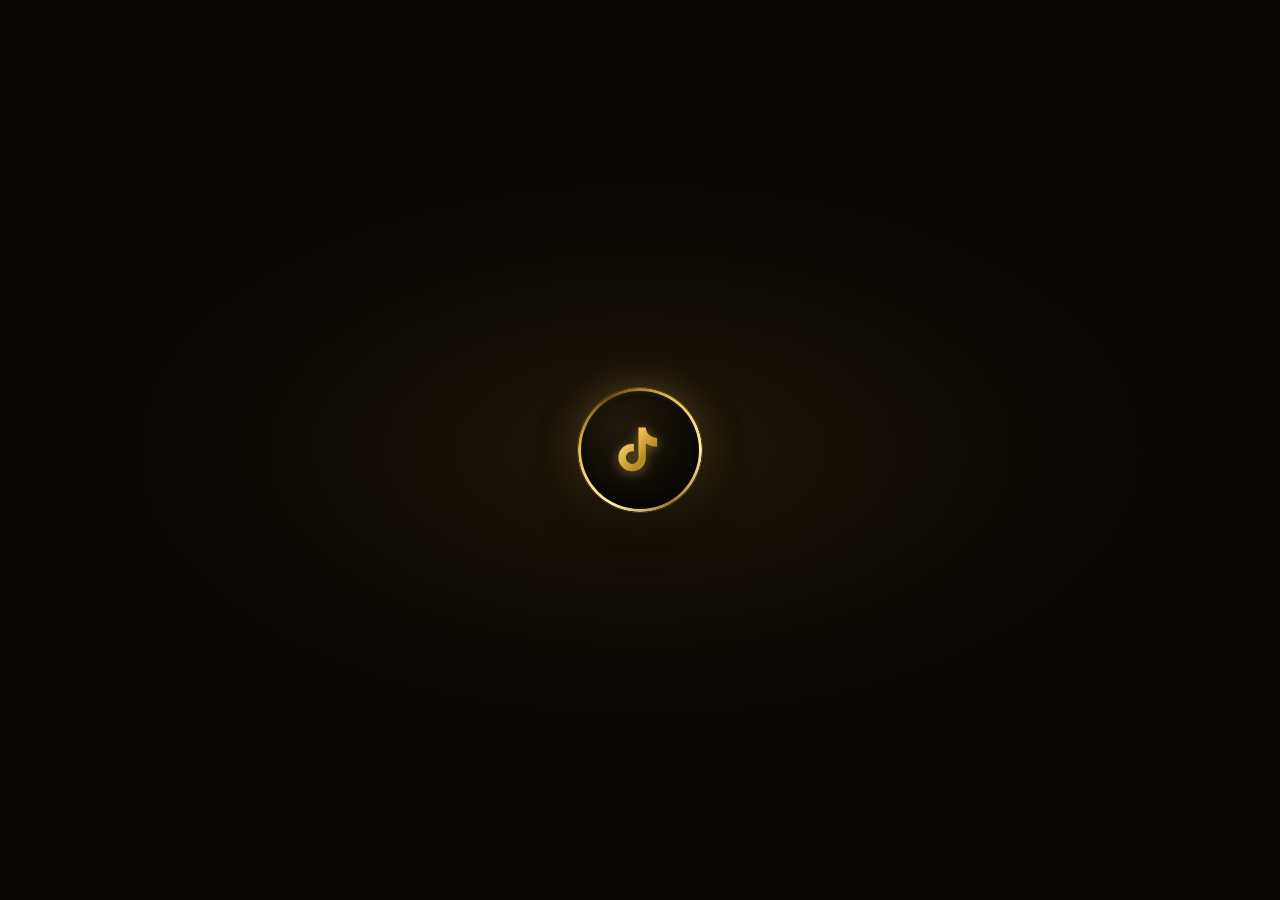
<file: index.html>
<!DOCTYPE html>
<html lang="ar" dir="rtl">
<head>
<meta charset="UTF-8">
<meta name="viewport" content="width=device-width, initial-scale=1, viewport-fit=cover">
<title>تيك توك | jnk.z9</title>
<style>
  :root {
    --bg: #070605;
    --gold-1: #fff0b0;
    --gold-2: #e6bc4d;
    --gold-3: #a8791e;
    --gold-4: #6b4a0e;
    --glow: rgba(230, 188, 77, .35);
    color-scheme: dark;
    box-sizing: border-box;
    padding-top: env(safe-area-inset-top, 0px);
    padding-bottom: env(safe-area-inset-bottom, 0px);
  }
  *, *::before, *::after { box-sizing: border-box; }
  html, body { height: 100%; margin: 0; }
  body {
    background:
      radial-gradient(60% 45% at 50% 50%, #1d1508 0%, rgba(29,21,8,0) 70%),
      var(--bg);
    display: grid;
    place-items: center;
  }

  .gold-btn {
    position: relative;
    width: 124px;
    height: 124px;
    border-radius: 50%;
    display: grid;
    place-items: center;
    cursor: pointer;
    text-decoration: none;
    isolation: isolate;
    background: radial-gradient(circle at 35% 30%, #1f180b 0%, #0b0905 70%);
    box-shadow:
      0 0 0 1px rgba(255, 240, 176, .15),
      0 18px 40px rgba(0, 0, 0, .7),
      0 0 38px var(--glow),
      inset 0 2px 6px rgba(255, 240, 176, .12),
      inset 0 -10px 18px rgba(0, 0, 0, .6);
    transition: transform .25s cubic-bezier(.2,.8,.2,1), box-shadow .25s ease;
    -webkit-tap-highlight-color: transparent;
    animation: breathe 4.5s ease-in-out infinite;
  }

  /* gold metallic ring */
  .gold-btn::before {
    content: "";
    position: absolute;
    inset: 0;
    border-radius: 50%;
    padding: 3px;
    background: conic-gradient(from 210deg,
      var(--gold-1), var(--gold-2), var(--gold-4), var(--gold-2),
      var(--gold-1), var(--gold-3), var(--gold-1));
    -webkit-mask: linear-gradient(#000 0 0) content-box, linear-gradient(#000 0 0);
    -webkit-mask-composite: xor;
            mask: linear-gradient(#000 0 0) content-box exclude, linear-gradient(#000 0 0);
            mask-composite: exclude;
    z-index: 1;
  }

  /* light sweep */
  .gold-btn::after {
    content: "";
    position: absolute;
    inset: 0;
    border-radius: 50%;
    background: linear-gradient(115deg, transparent 38%, rgba(255,240,176,.35) 50%, transparent 62%);
    background-size: 250% 100%;
    background-position: 130% 0;
    transition: background-position .9s ease;
    z-index: 2;
    pointer-events: none;
  }
  .gold-btn:hover::after { background-position: -30% 0; }

  .gold-btn:hover {
    transform: scale(1.06);
    box-shadow:
      0 0 0 1px rgba(255, 240, 176, .25),
      0 22px 46px rgba(0, 0, 0, .75),
      0 0 60px rgba(230, 188, 77, .55),
      inset 0 2px 6px rgba(255, 240, 176, .18),
      inset 0 -10px 18px rgba(0, 0, 0, .6);
  }
  .gold-btn:active { transform: scale(.96); }
  .gold-btn:focus-visible { outline: 2px solid var(--gold-1); outline-offset: 6px; }

  .gold-btn svg {
    position: relative;
    z-index: 3;
    width: 54px;
    height: 54px;
    filter: drop-shadow(0 2px 6px rgba(230, 188, 77, .45));
  }

  @keyframes breathe {
    0%, 100% { box-shadow:
      0 0 0 1px rgba(255,240,176,.15), 0 18px 40px rgba(0,0,0,.7), 0 0 30px rgba(230,188,77,.25),
      inset 0 2px 6px rgba(255,240,176,.12), inset 0 -10px 18px rgba(0,0,0,.6); }
    50% { box-shadow:
      0 0 0 1px rgba(255,240,176,.2), 0 18px 40px rgba(0,0,0,.7), 0 0 52px rgba(230,188,77,.45),
      inset 0 2px 6px rgba(255,240,176,.12), inset 0 -10px 18px rgba(0,0,0,.6); }
  }
  @media (prefers-reduced-motion: reduce) {
    .gold-btn { animation: none; transition: none; }
    .gold-btn::after { transition: none; }
  }
</style>
</head>
<body>
  <a id="tiktokBtn" class="gold-btn" href="https://www.tiktok.com/@jnk.z9"
     target="_blank" rel="noopener noreferrer" aria-label="افتح حسابي على تيك توك">
    <svg viewBox="0 0 24 24" aria-hidden="true">
      <defs>
        <linearGradient id="gold" x1="0" y1="0" x2="1" y2="1">
          <stop offset="0" stop-color="#fff0b0"/>
          <stop offset=".35" stop-color="#e6bc4d"/>
          <stop offset=".7" stop-color="#b8861f"/>
          <stop offset="1" stop-color="#f2d67a"/>
        </linearGradient>
      </defs>
      <path fill="url(#gold)" d="M19.6 6.7a5.2 5.2 0 0 1-3.2-1.1A5.2 5.2 0 0 1 14.6 2h-3.3v13.4a2.8 2.8 0 1 1-2-2.7V9.3a6.1 6.1 0 1 0 5.3 6.1V9a8.4 8.4 0 0 0 5 1.6V6.7z"/>
    </svg>
  </a>

<script>
  (function () {
    var btn = document.getElementById("tiktokBtn");
    var url = "https://www.tiktok.com/@jnk.z9";
    btn.addEventListener("click", function (e) {
      e.preventDefault();
      var w = window.open(url, "_blank", "noopener,noreferrer");
      if (!w) { window.location.href = url; }
    });
  })();
</script>
</body>
</html>
</file>
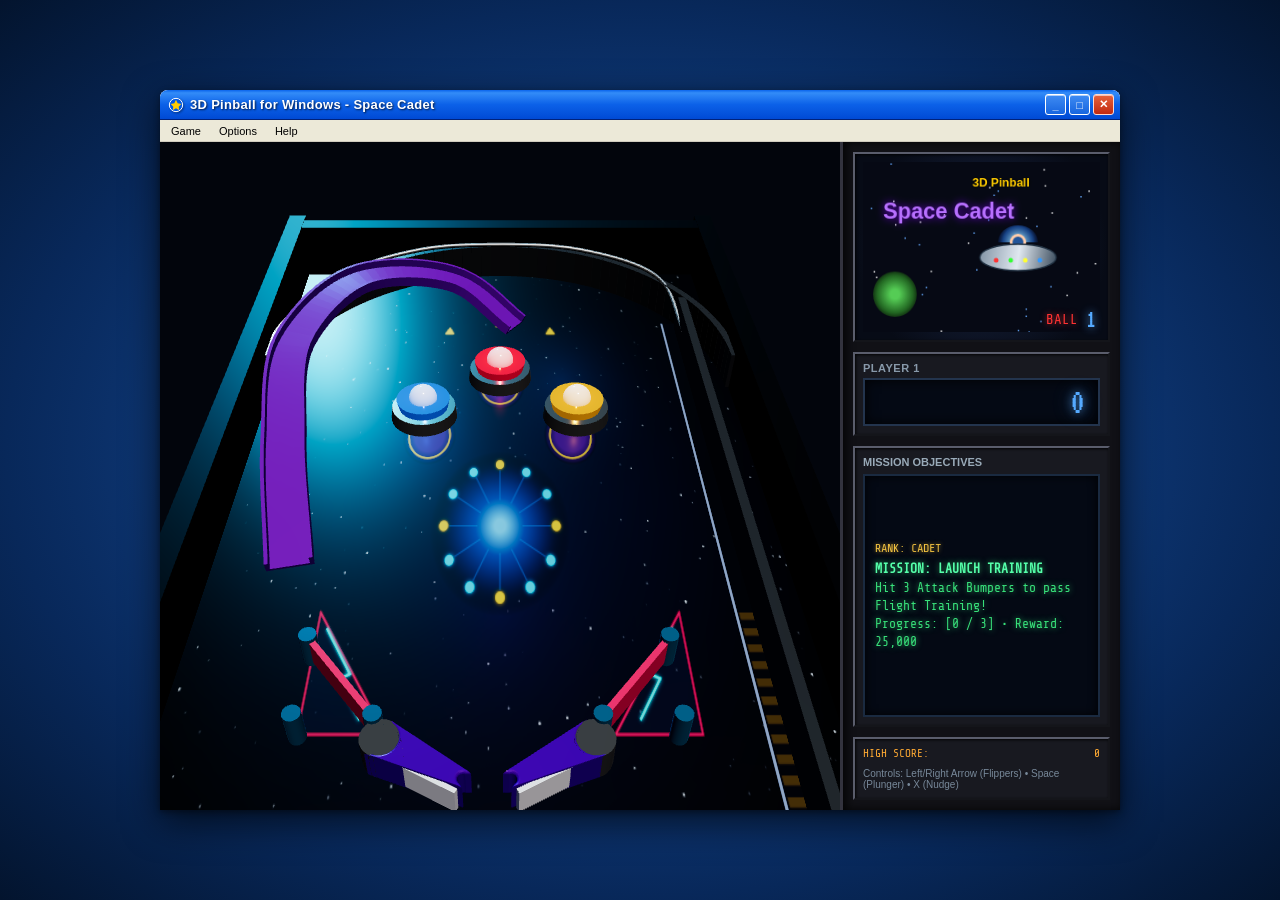
<file: pinball/index.html>
<!DOCTYPE html>
<html lang="en">
<head>
  <meta charset="UTF-8" />
  <meta name="viewport" content="width=device-width, initial-scale=1.0, maximum-scale=1.0, user-scalable=no, viewport-fit=cover" />
  <title>3D Pinball for Windows - Space Cadet</title>
  <link rel="icon" type="image/svg+xml" href="data:image/svg+xml,<svg xmlns='http://www.w3.org/2000/svg' viewBox='0 0 100 100'><circle cx='50' cy='50' r='45' fill='%230058e6'/><polygon points='30,70 50,20 70,70' fill='%23ffcc00'/></svg>" />
  <script type="module" crossorigin src="./assets/index-Cnq-umZ6.js"></script>
  <link rel="stylesheet" crossorigin href="./assets/index-BjtyupBF.css">
</head>
<body>
  <div id="app" class="xp-window">
    <!-- WINDOWS XP TITLEBAR -->
    <header class="xp-titlebar">
      <div class="xp-title-left">
        <svg class="xp-icon" viewBox="0 0 24 24" fill="none" xmlns="http://www.w3.org/2000/svg">
          <circle cx="12" cy="12" r="10" fill="#0058e6" stroke="#fff" stroke-width="1.5"/>
          <path d="M12 4L14.5 9.5L20 10.5L16 14.5L17 20L12 17L7 20L8 14.5L4 10.5L9.5 9.5L12 4Z" fill="#ffcc00"/>
        </svg>
        <span class="xp-title-text">3D Pinball for Windows - Space Cadet</span>
      </div>
      <div class="xp-controls">
        <button id="xp-btn-min" class="xp-btn-ctrl" title="Minimize">_</button>
        <button id="xp-btn-max" class="xp-btn-ctrl" title="Maximize">□</button>
        <button id="xp-btn-close" class="xp-btn-ctrl close" title="Close">✕</button>
      </div>
    </header>

    <!-- MENUBAR -->
    <nav class="xp-menubar">
      <div class="xp-menu-item">
        <span>Game</span>
        <div class="xp-dropdown">
          <div id="menu-new-game" class="xp-dropdown-item">New Game <span>F2</span></div>
          <div id="menu-pause" class="xp-dropdown-item">Pause / Resume <span>F3</span></div>
          <div class="xp-dropdown-divider"></div>
          <div id="menu-high-scores" class="xp-dropdown-item">High Scores...</div>
          <div class="xp-dropdown-divider"></div>
          <div class="xp-dropdown-item" onclick="window.close()">Exit</div>
        </div>
      </div>
      <div class="xp-menu-item">
        <span>Options</span>
        <div class="xp-dropdown">
          <div id="menu-sound" class="xp-dropdown-item">Sound FX: ON <span>Ctrl+S</span></div>
          <div class="xp-dropdown-item" onclick="document.documentElement.requestFullscreen()">Full Screen <span>F11</span></div>
        </div>
      </div>
      <div class="xp-menu-item">
        <span>Help</span>
        <div class="xp-dropdown">
          <div id="menu-about" class="xp-dropdown-item">About 3D Pinball</div>
        </div>
      </div>
    </nav>

    <!-- GAME PLAYFIELD & SIDE PANEL -->
    <main class="game-viewport">
      <!-- 3D TABLE CONTAINER -->
      <div id="table-container" class="table-container">
        <!-- Canvas generated by Three.js -->
      </div>

      <!-- SIDE PANEL (SCORE & ASTRONAUT DISPLAY) -->
      <aside id="side-panel" class="side-panel">
        <!-- Rendered by SidePanel.ts -->
      </aside>

      <!-- TOUCH CONTROLS (ON-SCREEN BUTTONS FOR TOUCH / MOBILE) -->
      <div class="touch-controls">
        <button id="touch-left" class="touch-btn touch-flipper-left">◀ FLIP</button>
        <button id="touch-right" class="touch-btn touch-flipper-right">FLIP ▶</button>
        <button id="touch-plunger" class="touch-btn touch-plunger">🚀 LAUNCH</button>
        <button id="touch-nudge" class="touch-btn touch-nudge">⚡ NUDGE</button>
      </div>
    </main>

    <!-- MODAL: GAME OVER -->
    <div id="game-over-modal" class="xp-modal-overlay">
      <div class="xp-dialog">
        <div class="xp-dialog-header">Game Over</div>
        <div class="xp-dialog-body">
          <p>Your space patrol mission has concluded!</p>
          <div id="game-over-high-note" style="color: #008800; font-weight: bold; font-size: 11px;"></div>
          <div>Final Score:</div>
          <div id="final-score-val" class="xp-dialog-score">0</div>
          <div class="xp-dialog-actions">
            <button id="btn-play-again" class="xp-btn primary">Play Again (F2)</button>
            <button class="xp-btn btn-close-modal">Close</button>
          </div>
        </div>
      </div>
    </div>

    <!-- MODAL: HIGH SCORES -->
    <div id="high-score-modal" class="xp-modal-overlay">
      <div class="xp-dialog">
        <div class="xp-dialog-header">3D Pinball High Scores</div>
        <div class="xp-dialog-body">
          <div style="font-family: 'Share Tech Mono', monospace; font-size: 13px; text-align: left; background: #fff; padding: 10px; border: 1px solid #7f9db9;">
            <div style="display:flex; justify-content:space-between; margin-bottom: 6px; font-weight: bold;">
              <span>Rank & Name</span>
              <span>Score</span>
            </div>
            <div style="display:flex; justify-content:space-between; color: #0055cc;">
              <span>1. Cadet (You)</span>
              <span id="modal-high-val">0</span>
            </div>
            <div style="display:flex; justify-content:space-between; color: #666;">
              <span>2. Commander Maxis</span>
              <span>500,000</span>
            </div>
            <div style="display:flex; justify-content:space-between; color: #666;">
              <span>3. Ensign Nova</span>
              <span>250,000</span>
            </div>
          </div>
          <div class="xp-dialog-actions">
            <button class="xp-btn primary btn-close-modal">OK</button>
          </div>
        </div>
      </div>
    </div>

    <!-- MODAL: ABOUT -->
    <div id="about-modal" class="xp-modal-overlay">
      <div class="xp-dialog">
        <div class="xp-dialog-header">About 3D Pinball - Space Cadet</div>
        <div class="xp-dialog-body">
          <div style="font-weight: bold; font-size: 14px; color: #003399;">3D Pinball for Windows - Space Cadet</div>
          <p style="font-size: 11px; color: #333; line-height: 1.5;">
            Web recreation built with Three.js & real-time continuous physics.<br>
            Faithfully reproducing the classic Windows XP Space Cadet experience with authentic table artwork, 3D mechanical elements, responsive flippers, attack bumpers, and dot-matrix displays.
          </p>
          <div class="xp-dialog-actions">
            <button class="xp-btn primary btn-close-modal">OK</button>
          </div>
        </div>
      </div>
    </div>
  </div>

</body>
</html>
</file>
<file: pinball/assets/index-BjtyupBF.css>
@import"https://fonts.googleapis.com/css2?family=VT323&family=Press+Start+2P&family=Share+Tech+Mono&display=swap";:root{--xp-blue-dark: #00227b;--xp-blue-mid: #0a246a;--xp-blue-light: #2c7bf6;--xp-blue-grad-start: #0058e6;--xp-blue-grad-mid: #3a93ff;--xp-blue-grad-end: #0054e3;--xp-gray-light: #ece9d8;--xp-gray-btn: #f5f4ea;--xp-gray-border: #7f9db9;--xp-gray-shadow: #808080;--xp-window-bg: #ece9d8;--dot-matrix-green: #38e07a;--dot-matrix-blue: #55aaff;--dot-matrix-bg: #040914}*{box-sizing:border-box;margin:0;padding:0;user-select:none;-webkit-user-select:none}html,body{width:100%;height:100%;overflow:hidden;background-color:#004e98;background-image:radial-gradient(ellipse at center,#1b5bb5,#08285a 70%,#03142e);font-family:Tahoma,Segoe UI,Arial,sans-serif;display:flex;align-items:center;justify-content:center}.xp-window{width:min(960px,98vw);height:min(720px,98vh);background:var(--xp-window-bg);border-radius:8px 8px 0 0;box-shadow:0 12px 36px #000000a6,0 2px 6px #0006,inset 0 1px #fffc,inset 0 0 0 1px #0058e6;display:flex;flex-direction:column;overflow:hidden;position:relative}.xp-titlebar{height:30px;background:linear-gradient(180deg,#0a64ec,#338cf8 10%,#0c61e8 50%,#004ad4);display:flex;align-items:center;justify-content:space-between;padding:0 6px 0 8px;border-radius:7px 7px 0 0;border-bottom:1px solid #00227b;cursor:grab}.xp-title-left{display:flex;align-items:center;gap:6px}.xp-icon{width:16px;height:16px;filter:drop-shadow(1px 1px 1px rgba(0,0,0,.4))}.xp-title-text{color:#fff;font-weight:700;font-size:13px;letter-spacing:.3px;text-shadow:1px 1px 2px rgba(0,0,0,.7)}.xp-controls{display:flex;gap:3px}.xp-btn-ctrl{width:21px;height:21px;border:1px solid #ffffff;border-radius:3px;display:flex;align-items:center;justify-content:center;font-size:11px;font-weight:700;color:#fff;background:linear-gradient(180deg,#3f8cf3,#1765df);cursor:pointer;box-shadow:inset 0 1px #fff9;transition:filter .1s}.xp-btn-ctrl:hover{filter:brightness(1.15)}.xp-btn-ctrl.close{background:linear-gradient(180deg,#e7633c,#c12910);border-color:#ffd8d0}.xp-menubar{height:22px;background:var(--xp-window-bg);border-bottom:1px solid #d0ccbe;display:flex;align-items:center;padding:0 4px;font-size:11px;gap:4px;position:relative;z-index:100}.xp-menu-item{padding:2px 7px;cursor:pointer;color:#000;position:relative;border-radius:2px}.xp-menu-item:hover,.xp-menu-item.active{background:#316ac5;color:#fff}.xp-dropdown{position:absolute;top:100%;left:0;background:#fff;border:1px solid #7f9db9;box-shadow:2px 4px 10px #0000004d;display:none;flex-direction:column;min-width:170px;z-index:200;padding:2px}.xp-dropdown.show{display:flex}.xp-dropdown-item{padding:4px 12px;font-size:11px;color:#000;cursor:pointer;display:flex;justify-content:space-between}.xp-dropdown-item:hover{background:#316ac5;color:#fff}.xp-dropdown-divider{height:1px;background:#e0ded0;margin:2px 0}.game-viewport{flex:1;background:#000;display:flex;position:relative;overflow:hidden}.table-container{flex:1;height:100%;position:relative;background:#000;display:flex;align-items:center;justify-content:center;cursor:default}#pinball-canvas{width:100%!important;height:100%!important;display:block;outline:none}.side-panel{width:280px;height:100%;background:#111116;border-left:3px solid #33333e;box-shadow:inset 3px 0 10px #000c;display:flex;flex-direction:column;padding:10px;gap:10px;color:#fff;z-index:10}.beveled-box{background:#181920;border-top:2px solid #5a5d6c;border-left:2px solid #5a5d6c;border-right:2px solid #14151a;border-bottom:2px solid #14151a;box-shadow:inset 1px 1px 3px #000000e6;padding:8px;position:relative}.mascot-box{display:flex;flex-direction:column;align-items:center;justify-content:center;height:190px;background:radial-gradient(circle at center,#1b2848,#070b16 80%);position:relative;overflow:hidden}.mascot-canvas{width:100%;height:100%}.ball-indicator{position:absolute;bottom:8px;right:12px;display:flex;align-items:center;gap:8px;font-family:Share Tech Mono,monospace;font-size:14px;color:#f33;text-shadow:0 0 6px rgba(255,50,50,.7)}.ball-number{font-family:VT323,monospace;font-size:26px;color:#5af;text-shadow:0 0 8px rgba(85,170,255,.9)}.score-box{display:flex;flex-direction:column;gap:4px}.player-tag{font-size:11px;color:#89a;letter-spacing:.5px;text-transform:uppercase;font-weight:700}.score-display{background:var(--dot-matrix-bg);border:2px solid #23344d;box-shadow:inset 0 0 12px #000000f2;height:48px;display:flex;align-items:center;justify-content:flex-end;padding:0 10px;font-family:VT323,monospace;font-size:38px;color:var(--dot-matrix-blue);letter-spacing:3px;text-shadow:0 0 10px rgba(85,170,255,.8),0 0 20px rgba(85,170,255,.4)}.mission-box{flex:1;display:flex;flex-direction:column;gap:6px;min-height:120px}.mission-title{font-size:11px;color:#99aab8;font-weight:700;text-transform:uppercase}.mission-display{flex:1;background:var(--dot-matrix-bg);border:2px solid #1a2a40;box-shadow:inset 0 0 10px #000000e6;padding:10px;font-family:Share Tech Mono,monospace;font-size:13px;line-height:1.4;color:var(--dot-matrix-green);text-shadow:0 0 6px rgba(56,224,122,.7);overflow-y:auto;display:flex;flex-direction:column;justify-content:center}.rank-display{font-size:12px;color:#f0c040;margin-bottom:4px;text-shadow:0 0 4px rgba(240,192,64,.6)}.info-box{display:flex;flex-direction:column;gap:4px;font-size:11px;color:#aaa}.high-score-line{display:flex;justify-content:space-between;font-family:Share Tech Mono,monospace;color:#fa3}.touch-controls{position:absolute;top:0;right:0;bottom:0;left:0;pointer-events:none;display:none;z-index:50}.touch-btn{pointer-events:auto;position:absolute;background:#ffffff1f;border:2px solid rgba(255,255,255,.3);-webkit-backdrop-filter:blur(4px);backdrop-filter:blur(4px);border-radius:12px;color:#fff;display:flex;align-items:center;justify-content:center;font-weight:700;font-size:18px;touch-action:manipulation;active:rgba(255,255,255,.35);box-shadow:0 4px 12px #00000080}.touch-btn:active{background:#fff6;transform:scale(.96)}.touch-flipper-left{left:12px;bottom:16px;width:110px;height:80px}.touch-flipper-right{right:12px;bottom:16px;width:110px;height:80px}.touch-plunger{right:12px;bottom:110px;width:70px;height:90px;background:#e6503240;border-color:#ff785080;font-size:14px}.touch-nudge{left:12px;bottom:110px;width:70px;height:60px;font-size:12px}@media (max-width: 768px){.xp-window{width:100vw;height:100vh;border-radius:0}.side-panel{display:none}.touch-controls{display:block}}@media (pointer: coarse){.touch-controls{display:block}}.xp-modal-overlay{position:absolute;top:0;right:0;bottom:0;left:0;background:#000000a6;-webkit-backdrop-filter:blur(2px);backdrop-filter:blur(2px);display:none;align-items:center;justify-content:center;z-index:500}.xp-modal-overlay.show{display:flex}.xp-dialog{width:340px;background:var(--xp-window-bg);border:2px solid #0055ea;border-radius:6px 6px 0 0;box-shadow:0 10px 25px #000c;overflow:hidden;display:flex;flex-direction:column}.xp-dialog-header{height:25px;background:linear-gradient(180deg,#0a64ec,#004ad4);color:#fff;font-size:12px;font-weight:700;display:flex;align-items:center;padding:0 8px}.xp-dialog-body{padding:16px;font-size:13px;color:#111;display:flex;flex-direction:column;gap:12px;text-align:center}.xp-dialog-score{font-family:VT323,monospace;font-size:32px;color:#04a}.xp-dialog-actions{display:flex;justify-content:center;gap:10px;margin-top:8px}.xp-btn{padding:5px 18px;background:linear-gradient(180deg,#fff,#ece9d8);border:1px solid #003c74;border-radius:3px;font-family:inherit;font-size:12px;cursor:pointer;box-shadow:inset 0 1px #fff}.xp-btn:hover{background:linear-gradient(180deg,#fbfbfb,#e1decb)}.xp-btn.primary{border:2px solid #003c74;font-weight:700}
</file>
